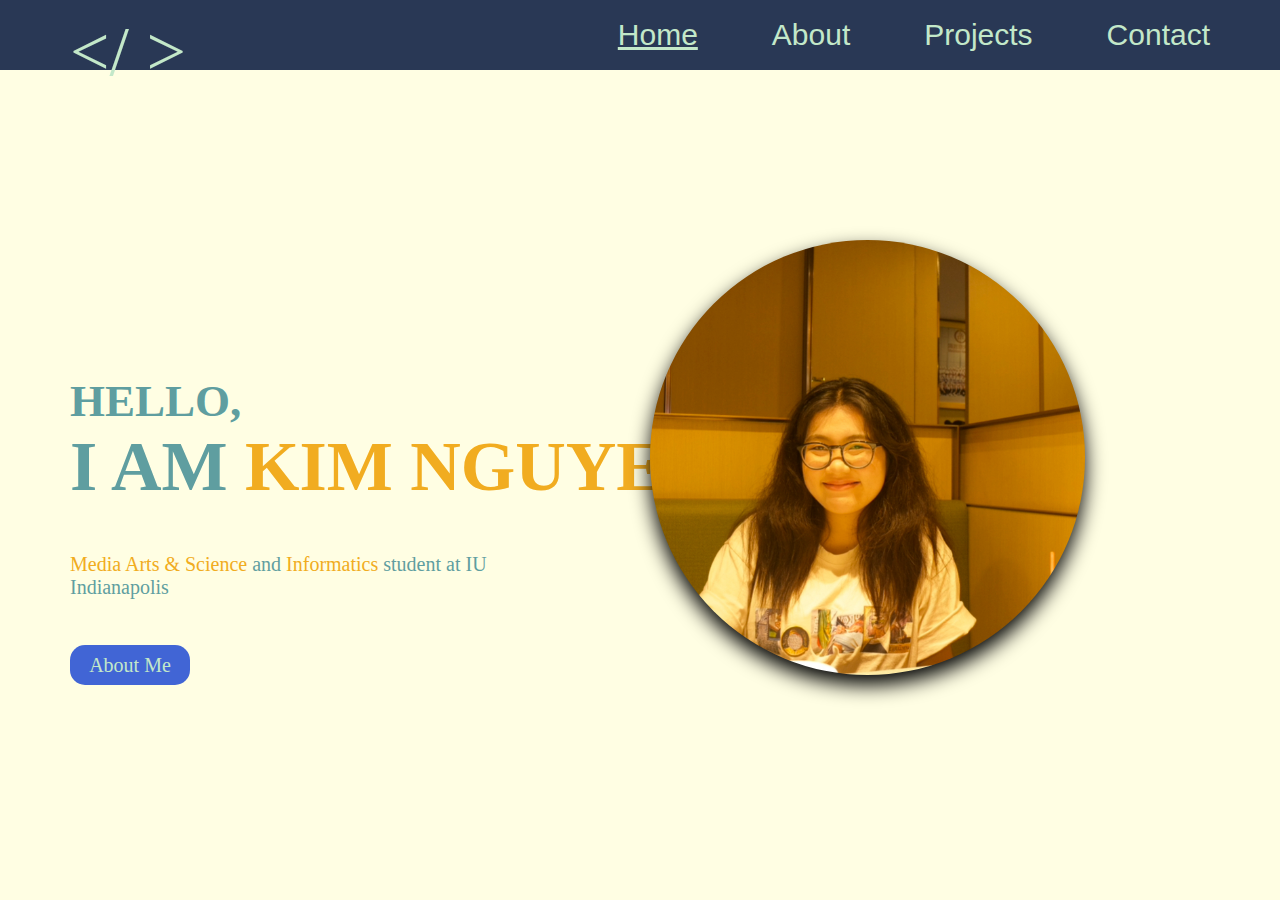
<file: index.html>
<!DOCTYPE html>
<html lang="en">
  <head>
    <meta charset="UTF-8" />
    <meta name="viewport" content="width=device-width, initial-scale=1.0" />
    <title>Portfolio | Home Page</title>
    <link rel="stylesheet" href="css/styles.css">
  </head>
  <body style="background-color: #FFFEE3;">
    <!-- put navigation bar here -->
    <nav>
        <div class="logo">
            <p> &lt;/ &gt; </p>
          </div>
      <div class="links">
        <a class="active" href="index.html">Home</a>
        <a href="about.html">About</a>
        <a href="projects.html">Projects</a>
        <a href="contact.html">Contact</a>
      </div>
    </div>
    </nav>

    <div class="image_holder">
         <img class="heroImage" src="images/Profile_picture.jpg" alt="profile picture"> 
    </div>
    <!-- content here -->
    <div class="writing_content">
        <div class="intro_title">
            <h1 class="intro">
                <ul> <span style="font-size: 45px;">HELLO,</span></ul>
                <ul class="font_text">I AM <span style="color: #F1AC20;" >KIM NGUYEN.</span> </ul>
            </h1>
        </div>
        <div class="intro_content">
            <p>
                <span style="color:#F1AC20;">Media Arts & Science</span> and <span style="color: #F1AC20;">Informatics</span> student
                at IU Indianapolis
            </p>
        </div>
        <!-- button -->
        <a href="about.html">
                <button class="about_me_button"> About Me</button>
        </a>
        
    </div>
   

  </body>
</html>
</file>
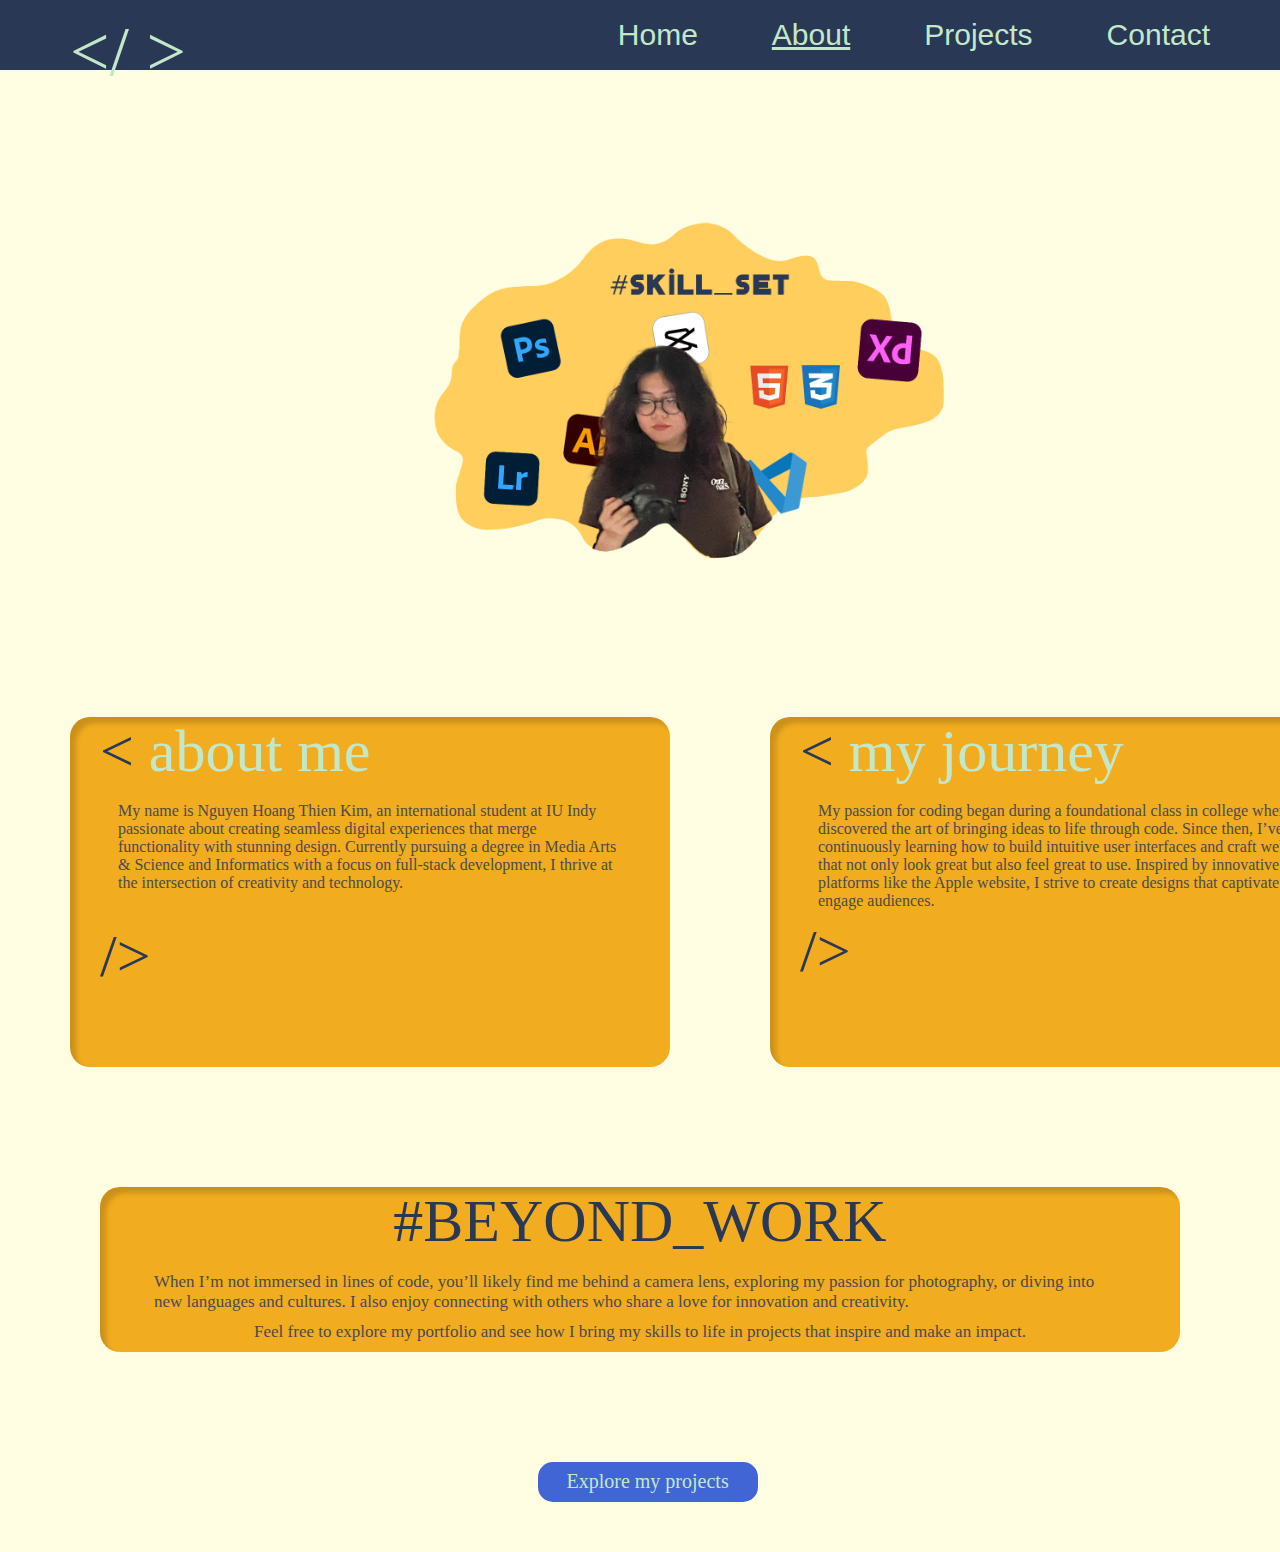
<file: about.html>
<!DOCTYPE html>
<html lang="en">
  <head>
    <meta charset="UTF-8" />
    <meta name="viewport" content="width=device-width, initial-scale=1.0" />
    <title>Portfolio | About Page</title>
    <link rel="stylesheet" href="css/styles.css" />
  </head>
  <body style="background-color: #fffee3">
    <!-- put navigation bar here -->
    <nav>
        <div class="logo">
            <p> &lt;/ &gt; </p>
          </div>
      <div class="links">
        <a href="index.html">Home</a>
        <a class="active" href="about.html">About</a>
        <a href="projects.html">Projects</a>
        <a href="contact.html">Contact</a>
      </div>
    </nav>

   <!-- skill set img here -->

    <img class="img_about" src="images/Skill-set.jpg" alt="img about skill set">

   <!-- about boxes -->
    <div class="about_box_all">
       <div class="about_box1">
           <p class="about_me_text"> <span>&lt; 
            </span>about me</span>
           </p>
           <p class="about_me_content">
            My name is Nguyen Hoang Thien Kim, an international student at IU Indy passionate about creating seamless digital experiences that merge functionality with stunning design. Currently pursuing a degree in Media Arts & Science and Informatics with a focus on full-stack development, I thrive at the intersection of creativity and technology.  
           </p>
           <p class="about_me_text"> <span>/&gt;</span></p>
       </div>
       <div class="about_box2">
          <p class="about_me_text"> <span>&lt; 
            </span>my journey</span>
          </p>
          <p class="about_me_content">
        My passion for coding began during a foundational class in college where I discovered the art of bringing ideas to life through code. Since then, I’ve been continuously learning how to build intuitive user interfaces and craft websites that not only look great but also feel great to use. Inspired by innovative platforms like the Apple website, I strive to create designs that captivate and engage audiences.
          </p>
          <p class="about_me_text"> <span>/&gt;</span></p>
       </div>
       <div class="about_box3">
         <p class="beyond_title">#BEYOND_WORK
         </p>
         <p class="beyond_text">
            When I’m not immersed in lines of code, you’ll likely find me behind a camera lens, exploring my passion for photography, or diving into new languages and cultures. I also enjoy connecting with others who share a love for innovation and creativity.</p>
         <p class="beyond_text"> <span style="margin-bottom: 10px;">Feel free to explore my portfolio and see how I bring my skills to life in projects that inspire and make an impact.</span></p>
       </div>
    </div>

<!-- explore button -->
    <a href="projects.html">
       <button class="projects_button">Explore my projects</button>
    </a>
  </body>
</html>
</file>
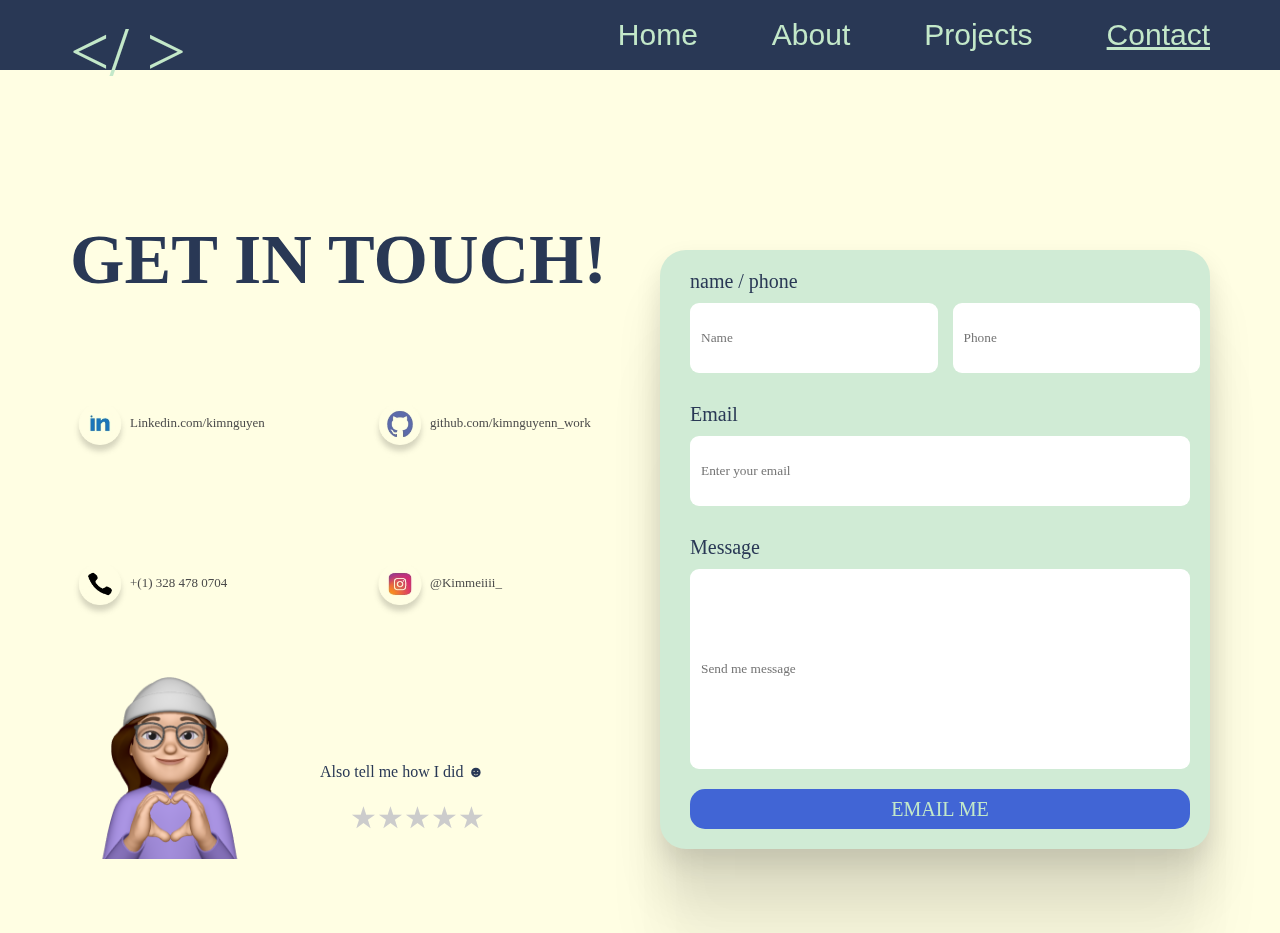
<file: contact.html>
<!DOCTYPE html>
<html lang="en">
  <head>
    <meta charset="UTF-8" />
    <meta name="viewport" content="width=device-width, initial-scale=1.0" />
    <title>Portfolio | Contact Page</title>
    <link rel="stylesheet" href="css/styles.css" />
  </head>
  <body style="background-color: #fffee3">

    <!-- put navigation bar here -->
    <nav>
        <div class="logo">
            <p> &lt;/ &gt; </p>
          </div>
      <div class="links">
        <a href="index.html">Home</a>
        <a href="about.html">About</a>
        <a href="projects.html">Projects</a>
        <a class="active" href="contact.html">Contact</a>
      </div>
    </div>
    </nav>
 <!-- content here -->
    <div> 
        <h3>GET IN TOUCH!</h3> 
    </div>
    <div class="information">
        <div class="linkedin">
            <img src="images/linkedin.jpg" alt="linkedin">
            <p> <span style="margin-top: 15px;">Linkedin.com/kimnguyen</span></p>
        </div>
        <div class="github">
            <img src="images/github.jpg" alt="github">
            <p><span style="margin-top: 15px;">github.com/kimnguyenn_work</span></p>
        </div>
        <div class="instagram">
            <img src="images/instagram.jpg" alt="instagram">
            <p> <span style="margin-top: 15px;">@Kimmeiiii_</span></p>
        </div>
        <div class="phone">
            <img src="images/phone_icon.jpg" alt="phone numer">
            <p> <span style="margin-top: 15px;">+(1) 328 478 0704</span></p>
        </div>
    </div>

    <div class="rating">
        <input value="5" name="rating" id="star5" type="radio">
        <label for="star5"></label>
        <input value="4" name="rating" id="star4" type="radio">
        <label for="star4"></label>
        <input value="3" name="rating" id="star3" type="radio">
        <label for="star3"></label>
        <input value="2" name="rating" id="star2" type="radio">
        <label for="star2"></label>
        <input value="1" name="rating" id="star1" type="radio">
        <label for="star1"></label>
    </div>
    <div class="rating_board">
        <img src="images/contact_sticker.jpeg" alt="my sticker">
        <p class="rating_text"> Also tell me how I did &#9787</p>
    </div>
        

    <div class="contact_box">
        <form class="form">
          <div class="name_form">

            <div class="input_container">
                <label class="input_label" for="password_field">name / phone</label>
                
                <div class="split">
                  <input
                  style="height: 70px;"
                    placeholder="Name"
                    title="Inpit title"
                  name="input-name"
                  type="text"
                  class="input_field" 
                  />
                  <input
                  style="height: 70px;"
                    placeholder="Phone"
                    title="Inpit title"
                    name="input-name"
                    type="text"
                    class="input_field" 
                    
                  />
                </div>
              </div>
            
            <div class="input_container">
              <label class="input_label" for="password_field">Email</label>
              <input
              style="height: 70px;"
                placeholder="Enter your email"
                title="Inpit title"
                name="input-name"
                type="text"
                class="input_field" 
              />
            </div>

            <div class="input_container">
                <label class="input_label" for="password_field"
                  >Message
                </label>
                <input style="height: 200px;"
                  placeholder="Send me message"
                  title="Inpit title"
                  name="input-name"
                  type="text"
                  class="input_field" 
                />
              </div>
            
            </div>
            <button class="email_me_button">EMAIL ME</button>

        </form>
    </div>
  </body>
</html>
</file>
<file: css/styles.css>
* {
 margin: 0;
 padding: 0;
 box-sizing: border-box;
}
html, body {
 height: 100%
}
h1, h2, h3, h4, h5, h6, p {
 margin-bottom: 16px
}
 /* nav here */
nav{
    height: 70px;
    display: flex;
    justify-content: space-between;
    align-items: center;
    background-color: #293855;
    
}

nav .logo{
    width: auto;
    height: auto; 
    font-size: 70px;
    font-family: farisi;
    color: #C3E8C9;
    margin-left: 70px;
    padding-top: 50px;
}

nav .links a{
    padding-right: 70px;
    text-decoration: none;
    color: #C3E8C9;
    font-size: 30px;
    font-family: "ClassiqueSaigon", sans-serif;
    /* background-color: blue;  */
}


nav .links a.active{
    text-decoration: underline;
}

nav .links a:hover{
    font-style: italic;
}

  /* profile picture */
.image_holder{
       height: 435px;
       width: 435px;
       /* display: flex; */
       overflow: hidden;
       border-radius: 50%;
       margin: 170px 916px 0 650px;
       /* background-color:
     aquamarine;  */
       filter: drop-shadow( 0 10px 10px black);
 }
    
.heroImage{
    height: 435px;
    width: 435px;
    object-fit: cover;  
}

.writing_content{
    /* background-color: coral;  */
    width: 700px;
    max-height:  300px; 
    margin: -300px 70px;
    display: flex;
    justify-content: space-between;
    flex-direction: column;
}

.intro_title{
     /* background-color: hotpink;  */
    width:auto;
    font-family: ClassiqueSaigon;
    font-weight: 100;
    color: cadetblue;
}

.font_text{
    font-size: 70px;
}

.intro_content{
    width: 500px;
    margin-top: 30px;
    margin-bottom: 30px;
    /* background-color: mediumseagreen; */
    font-family: Ayuthaya;
    font-size: 20px;
    color: cadetblue;
}

/* about me button css */

.about_me_button{
    background-color: #4165D5;
    width: 120px;
    height: 40px;
    font-family: classiquesaigon;
    color: #C3E8C9;
    border: 1px solid #e5e5e500;
    font-size: 20px;
    border-radius: 15px;
}

button:hover {
    transform: translateY(-2px);
    box-shadow: 0px 6px 0px
    #00c6ff;
}

button:active {
    transform: translateY(0px);
    box-shadow: none;
    background-image: linear-gradient(to bottom right, #0072ff, #00c6ff);
}

/* about page css */

 /* skill set image */

.img_about{
    /* background-color: dodgerblue; */
    width: 900px;
    height: auto;
    margin-left: 300px;
}

/* about boxes here */

.about_box_all{
    /* background-color: yellow; */
    width: auto;
}

.about_box1{
    width: 600px;
    height: 350px;
    background-color: #F1AC20;
    margin-left: 70px;
    border-radius: 20px;
    box-shadow: 6px 6px 5px #03000029 inset;
}

.about_box2{
    width: 600px;
    height: 350px;
    background-color: #F1AC20;
    margin-left: 770px;
    margin-top: -350px;
    border-radius: 20px;
    box-shadow: 6px 6px 5px #03000029 inset;
}

.about_box3{
    width: auto;
    height: auto;
    background-color: #F1AC20;
    margin: 120px 100px 0 100px ;
    border-radius: 20px;
    box-shadow: 6px 6px 5px #03000029 inset;
}

.projects_button{ 
    background-color: #4165D5;
    width: 220px; 
    height: 40px;
    font-family: classiquesaigon;
    color: #C3E8C9;
    border: 1px solid #e5e5e500;
    font-size: 20px;
    border-radius: 15px;
    margin: 100px 0 50px 42%; 
}

/* about page text*/

.about_me_text{
    font-family: classiquesaigon;
    font-size: 60px;
    color: #C3E8C9;
}

.about_me_text span{
    font-family: Copperplate;
    margin-left: 5%;
    color: #293855;
} 

.about_box1 .about_me_content{
      /* background-color: darkgrey; */
      color: #4B4B4B;
      font-family: ayuthaya;
      font-size: 16px;
      margin: auto 8% 30px 8%;
}

.about_box2 .about_me_content{
    /* background-color: darkgrey; */
    color: #4B4B4B;
    font-family: ayuthaya;
    font-size: 16px;
    margin: auto 8% 7px 8%;
}

.beyond_title{
    font-size: 60px;
    font-family: classiquesaigon;
    color: #293855;
    /* background-color: darkgreen; */
    display: flex;
    justify-content: center; 
}


.about_box3 .beyond_text {
    font-size: 17px;
    font-family: ayuthaya;
     /* background-color: darkkhaki;  */
    color: #4B4B4B;
    display: flex;
    justify-content: center;
    margin: 0 5% 10px 5%;
}

/* contact page css */

h3{ 
    width: fit-content;
    /* background-color: darksalmon; */
    font-family: classiquesaigon;
    font-size: 70px;
    color: #293855;
    margin: 150px 70px;
    display: flex;
}

.information{
    width: 600px;
    height: 250px ; 
    margin: -50px 70px ;
    /* background-color: fuchsia; */
}

.information img{
    mix-blend-mode: multiply;
    width: 60px;
    height: 60px;
    
}

.information p{
    font-size: 13px;
    font-family: ayuthaya;
    color: #4B4B4B;
    display: flex;
    
}

.linkedin{
    display: flex;
    flex-direction: row;
}

.github{
    display: flex;
    flex-direction: row;
    margin: -60px 300px 0 ;
}

.instagram{
    display: flex;
    flex-direction: row;
    margin: 100px 300px 0;
    
}

.phone{
    display: flex;
    flex-direction: row;
    margin: -60px 0 0;
}

.rating_board{
    width: 500px;
    /* background-color: lightslategrey;  */
    margin: -200px 70px 0;
}

.rating_board img{
    width: 200px;
    height: 200px; 
    margin-top: 20px;   
    margin-bottom: 70px;
}

.rating_text{
    height:auto;
    width: 250px;
    /* background-color: blanchedalmond; */
    font-family: ayuthaya;
    font-size: 16px;
    color: #293855;
    margin: -170px 250px 0 ;

  }

.rating {
    /* background-color: #C3E8C9; */
    display: inline-block;
    margin-inline-start: 350px;
    margin-top: 200px;

 }
  
  .rating input {
    display: none; 

  }
  
  .rating label {
    float: right;
    cursor: pointer;
    color: #ccc;
    transition: color 0.3s;
  }
  
  .rating label:before {
    content: '\2605';
    font-size: 30px;
  }
  
  .rating input:checked ~ label,
  .rating label:hover,
  .rating label:hover ~ label {
    color: #F1AC20;
    transition: color 0.3s;
  }


/* test */
.contact_box {
    position: absolute;
    width: fit-content;
    height: fit-content;
    background: #D0EBD5;
    box-shadow:
      0px 187px 75px rgba(0, 0, 0, 0.01),
      0px 105px 63px rgba(0, 0, 0, 0.05),
      0px 47px 47px rgba(0, 0, 0, 0.09),
      0px 12px 26px rgba(0, 0, 0, 0.1),
      0px 0px 0px rgba(0, 0, 0, 0.1);
    border-radius: 26px;
    max-width: 600px;
    top: 250px;
    right: 70px;
  
  }
  
  .form {
    display: flex;
    flex-direction: column;
    gap: 20px;
    padding: 20px;
  }
  
  .name_form {
    display: flex;
    flex-direction: column;
    gap: 30px;
  }
  
  .input_container {
    width: 100%;
    height: fit-content;
    display: flex;
    flex-direction: column;
    gap: 30px;
    font-family: Ayuthaya;
    color: #FFFFFF;
  }
  
  .split {
    display: grid;
    grid-template-columns: 4fr 4fr;
    gap: 15px;
  }
  
  
  .split input {
    width: 100%;
  }
  
  .input_label {
    font-size: 20px;
    /* font-weight: 600; */
    font-family: ClassiqueSaigon;
    color: #293855;
    margin-bottom: -20px;
    margin-left: 10px;
  }


  .input_field {
    width: 500px;
    height: 40px;
    margin-top: auto;
    border-radius: 9px;
    outline: none;
    background-color: #FFFFFF;
    border: 1px solid #e5e5e500;
    transition: all 0.3s cubic-bezier(0.15, 0.83, 0.66, 1);
    
  }
  
  .input_field:focus {
    border: 1px solid transparent;
    /* box-shadow: 0 0 0 2px #242424; */
  }

  .input_container input{
    /* left margin */
    font-family: ayuthaya;
  margin-left: 10px;
  /* left padding */
  padding-left: 10px;
}

  
  
  .email_me_button{
    background-color: #4165D5; 
    height: 40px;
    font-family: classiquesaigon;
    color: #C3E8C9;
    font-size: 20px;
    margin-left: 10px;
    border-radius: 15px;
    border: 1px solid #e5e5e500;
  }

/* projects page css */


.upper_container{
    height: auto;
    /* background-color: cyan ; */
    display: flex;
    align-items: center;
    justify-content: space-evenly;
    }
    

.p_sticker img{
    /* background-color: gray; */
    width: 300px;
    height: 300px;
    margin-left: 150px;
    margin-top: 200px;
}

.p_header{
    width: 700px;
    height: auto;
    /* background-color: ghostwhite; */
    font-family: classiquesaigon;
    font-size: 60px;
    color: #F1AC20;
    margin: 150px 250px 0;
}

.p_header .p_writing{
    font: ;
    height: auto;
    width: 800px;
    font-size: 17px;
    font-family: ayuthaya;
    color: #4B4B4B;
    height: auto;
    /* background-color: blanchedalmond; */
}

hr{
    color: #4B4B4B;
    display: flex;
    align-items: center;
    padding-left: 70px;
    padding-right: 70px;
    margin: 100px auto;
}

.projects_container{
    height: auto;
    display: flex;
    align-items: center;
    display: flex;
    flex-direction: column;
    gap: 100px;
    padding-bottom: 100px;
}

.bigger_project1 {
    height: auto;
    width: 100%;
    /* background-color: blueviolet; */
    display: flex;
    flex-direction: row;
    
}

.bigger_project2 {
    height: auto;
    width: 100%;
    /* background-color: darkslategray; */
    display: flex;
    flex-direction: row;
    
}
.bigger_project3 {
    height: auto;
    width: 100%;
    /* background-color: lightsteelblue; */
    display: flex;
    flex-direction: row;
    
}
.bigger_project4 {
    height: auto;
    width: 100%;
    /* background-color: mediumslateblue; */
    display: flex;
    flex-direction: row;
    
}

.project1{
    height: auto;
    width: 400px;
    background-color: #FFA8A8;
    border-radius: 20px;
    box-shadow: 6px 6px 5px #03000029 inset;
    margin-left: 100px;
    
}

.project1 img{
    height: 400px;
    width: 400px;
    padding:40px 50px 40px 50px ;
}

.project2{
    height: auto;
    width: 400px;
    background-color: #C3E8C9;
    border-radius: 20px;
    box-shadow: 6px 6px 5px #03000029 inset;
    margin-left: 100px;
    
}

.project2 video{
        height: 400px;
        width: 400px;
        padding:40px 50px 40px 50px ;

}

.project3{
    height: auto;
    width: 400px;
    background-color: #FFA8A8;
    border-radius: 20px;
    box-shadow: 6px 6px 5px #03000029 inset;
    margin-left: 100px;
    
}

.project3 img{
    height: 400px;
    width: 400px;
    padding:40px 50px 40px 50px ;
}

.project4{
    height: auto;
    width: 400px;
    background-color: #C3E8C9;
    border-radius: 20px;
    box-shadow: 6px 6px 5px #03000029 inset;
    margin-left: 100px;
    
}

.project4 img{
    height: 400px;
    width: 400px;
    padding:40px 50px 40px 50px ;
}

.projects_container h4{
    height:auto;
    /* background-color: chocolate; */
    font-family: classiquesaigon;
    font-size: 60px ;
    color: #293855;
    display: flex;
    flex-direction: row;
}

.projects_container p{
    font-family: ayuthaya;
    font-size: 16px;
    color: #4B4B4B;
    /* background-color: #FFA8A8; */
}

.project_des{
    height: auto;
    width: 600px;
    /* background-color: #00c6ff; */
    margin: 60px 200px 0;

}
</file>
